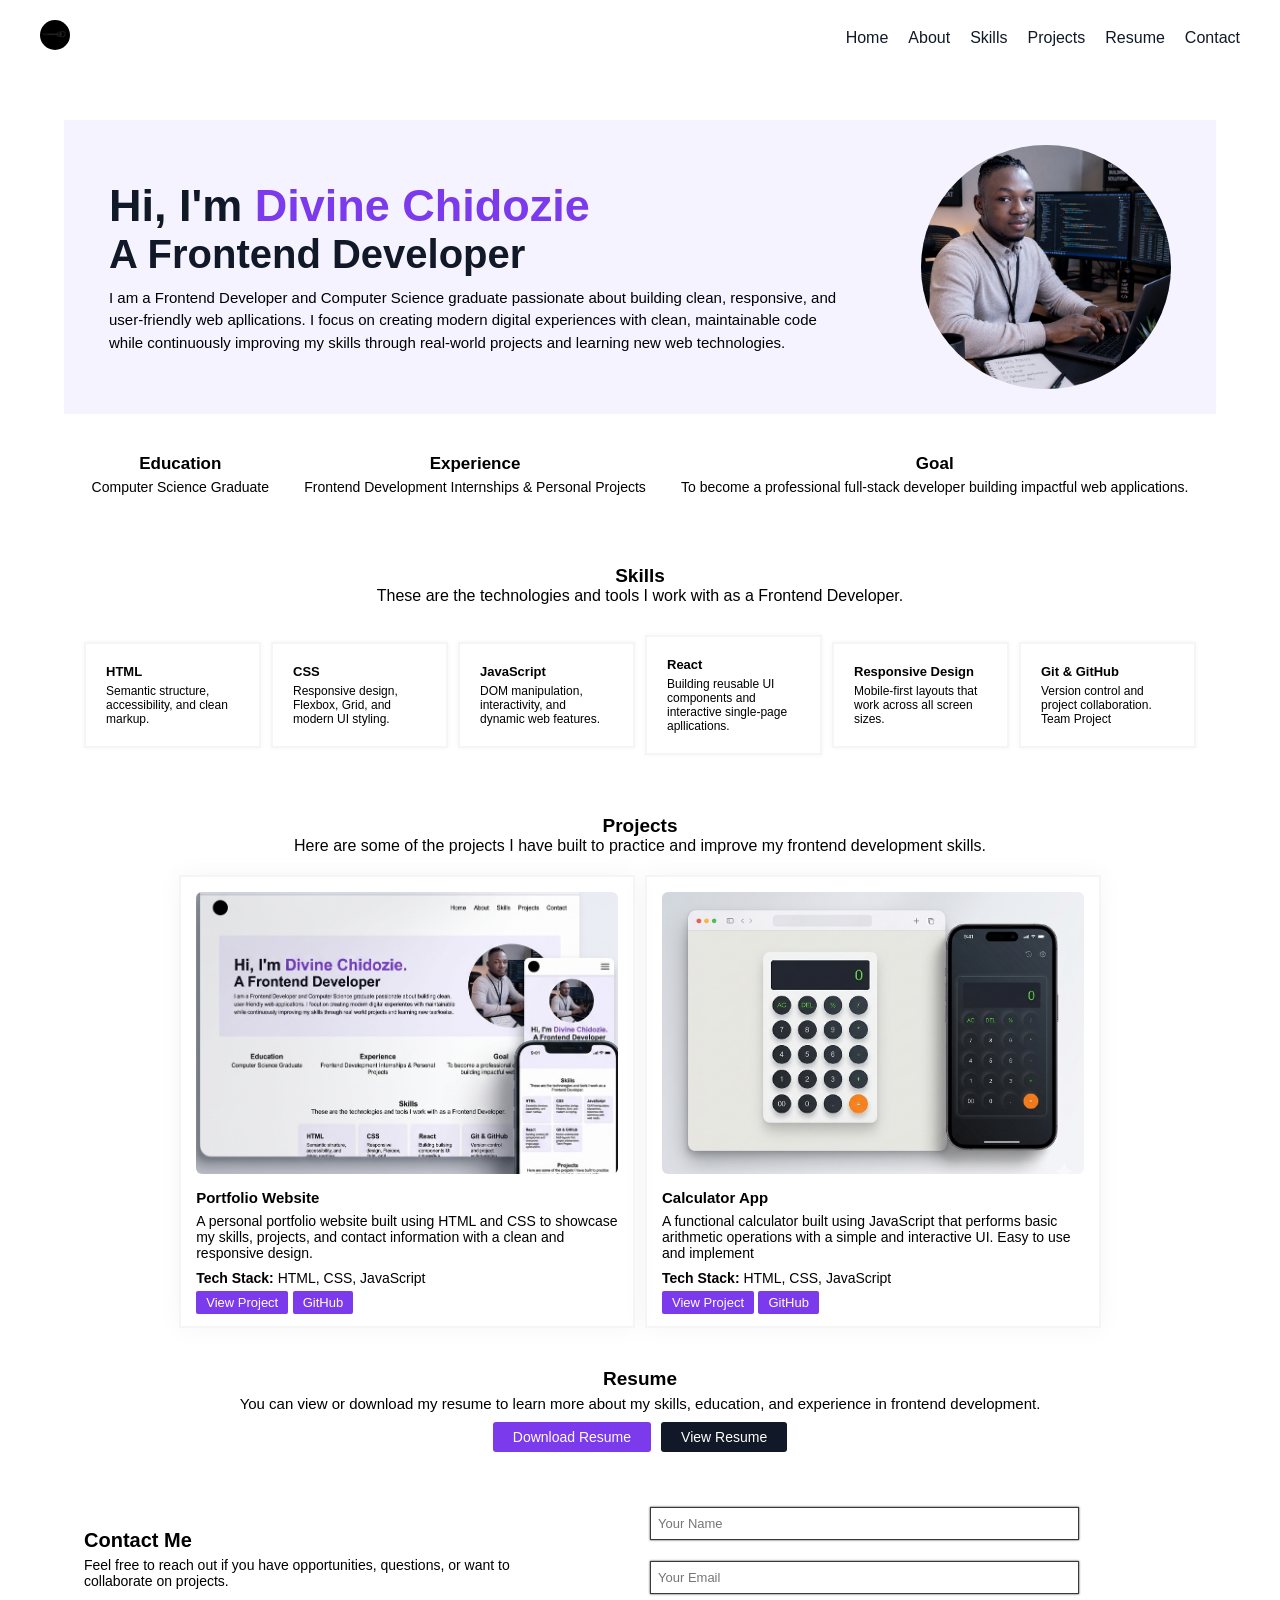
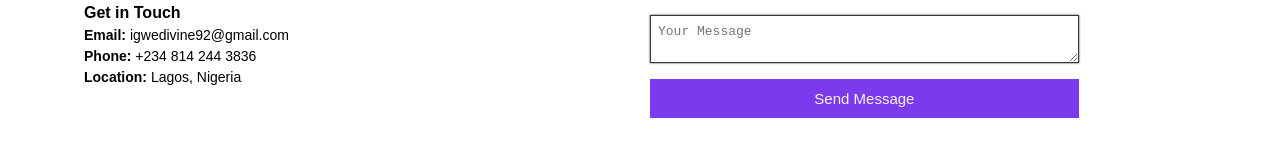
<file: Portfolio-Website/index.html>
<!doctype html>
<html lang="en">
  <head>
    <meta charset="UTF-8" />
    <meta name="viewport" content="width=device-width, initial-scale=1.0" />
    <link href="https://unpkg.com/aos@2.3.4/dist/aos.css" rel="stylesheet" />
    <link rel="stylesheet" href="styles.css" />
    <link rel="stylesheet" href="mediaquery/mediaquery.css" />
    <title>CodeAlpha Internship | Portfolio Website</title>
  </head>
  <body>
    <div class="container">
      <!-- *** Header Section *** -->
      <header class="header-menu" id="headerMenu">
        <div id="nav-header" class="header-container">
          <a href="index.html" data-aos="zoom" class="index-home-logo">
            <span id="nav-logo" class="header-logo">
              <img
                src="images/Porfolio-logo.png"
                alt="Portfolio Website Logo"
              />
            </span>
          </a>

          <nav class="header-nav">
            <ul>
              <li><a class="nav-list-item" href="index.html">Home</a></li>
              <li><a class="nav-list-item" href="#about">About</a></li>
              <li><a class="nav-list-item" href="#skills">Skills</a></li>
              <li><a class="nav-list-item" href="#projects">Projects</a></li>
              <li><a class="nav-list-item" href="#resume">Resume</a></li>
              <li><a class="nav-list-item" href="#contact">Contact</a></li>
            </ul>
          </nav>
        </div>

        <div class="mobile-menu-container">
          <!-- Mobile Menu Toggler -->
          <div class="hamburger-menu" id="menu">
            <span class="menu-span"></span>
            <span class="menu-span"></span>
            <span class="menu-span"></span>
          </div>

          <!-- Mobile menu nav link -->
          <nav>
            <ul class="mobile-menu" id="mobileMenu">
              <li><a href="index.html">Home</a></li>
              <li><a href="#about">About</a></li>
              <li><a href="#skills">Skills</a></li>
              <li><a href="#projects">Projects</a></li>
              <li><a href="#resume">Resume</a></li>
              <li><a href="#contact">Contact</a></li>
            </ul>
          </nav>
        </div>
      </header>

      <main>
        <section id="about" class="about-section" data-aos="fade-down">
          <div class="about-container">
            <div class="about-description-container">
              <h2>
                Hi, I'm <span class="inner-heading">Divine Chidozie</span>
              </h2>
              <h2 class="about-second-heading">A Frontend Developer</h2>
              <p>
                I am a Frontend Developer and Computer Science graduate
                passionate about building clean, responsive, and user-friendly
                web apllications. I focus on creating modern digital experiences
                with clean, maintainable code while continuously improving my
                skills through real-world projects and learning new web
                technologies.
              </p>

              <!-- <p class="second-desc-para">
                I specialize in creating simple and efficient user interfaces
                using HTML, CSS, and JavaScript. My focus is on writing clean
                code, improving user experience, and building websites that work
                smoothly across all devices.
              </p> -->
            </div>

            <div class="about-heading-container img">
              <img
                src="images/Divine-Chidozie-codealpha-internship-image.png"
                alt="Divine Chidozie Image"
              />
            </div>
          </div>

          <div id="about" class="about-details">
            <div>
              <h3>Education</h3>
              <p>Computer Science Graduate</p>
            </div>

            <div>
              <h3>Experience</h3>
              <p>Frontend Development Internships & Personal Projects</p>
            </div>

            <div>
              <h3>Goal</h3>
              <p>
                To become a professional full-stack developer building impactful
                web applications.
              </p>
            </div>
          </div>
        </section>

        <!-- *** Skills Section *** -->
        <section
          id="skills"
          class="skills-section"
          data-aos="fade-up"
          data-aos-delay="200"
        >
          <div class="skills-heading-desc">
            <h2>Skills</h2>
            <p>
              These are the technologies and tools I work with as a Frontend
              Developer.
            </p>
          </div>

          <div class="skills-container">
            <div class="skill-card">
              <h3>HTML</h3>
              <p>Semantic structure, accessibility, and clean markup.</p>
            </div>

            <div class="skill-card">
              <h3>CSS</h3>
              <p>Responsive design, Flexbox, Grid, and modern UI styling.</p>
            </div>

            <div class="skill-card">
              <h3>JavaScript</h3>
              <p>DOM manipulation, interactivity, and dynamic web features.</p>
            </div>

            <div class="skill-card">
              <h3>React</h3>
              <p>
                Building reusable UI components and interactive single-page
                apllications.
              </p>
            </div>

            <div class="skill-card">
              <h3>Responsive Design</h3>
              <p>Mobile-first layouts that work across all screen sizes.</p>
            </div>

            <div class="skill-card">
              <h3>Git & GitHub</h3>
              <p>Version control and project collaboration. Team Project</p>
            </div>
          </div>
        </section>

        <!-- *** Projects Section *** -->
        <section
          id="projects"
          class="projects-section"
          data-aos="fade-up"
          data-aos-delay="400"
        >
          <div class="projects-heading-desc">
            <h2>Projects</h2>
            <p>
              Here are some of the projects I have built to practice and improve
              my frontend development skills.
            </p>
          </div>

          <div class="projects-container">
            <!-- Project 1 -->
            <div class="project-card">
              <img
                class="project-img"
                src="images/codealpha-portfolio-wesbite.png"
                alt="Code Alpha Internship Portfolio Website Project"
              />
              <h3>Portfolio Website</h3>
              <p>
                A personal portfolio website built using HTML and CSS to
                showcase my skills, projects, and contact information with a
                clean and responsive design.
              </p>

              <p><strong>Tech Stack:</strong> HTML, CSS, JavaScript</p>
              <div class="project-links">
                <a
                  id="live-demo-link-1"
                  class="live-demo"
                  href="https://code-alpha-internship-portfolio-web.vercel.app/"
                  >View Project</a
                >
                <a
                  id="github-link-1"
                  class="github"
                  href="https://github.com/Divine-Chidozie/CodeAlpha-internship-Portfolio-website"
                  >GitHub</a
                >
              </div>
            </div>

            <!-- Project 2 -->
            <div class="project-card">
              <img
                class="project-img"
                src="images/codealpha-calculator.png"
                alt="Code Alpha Internship Calculator Project"
              />
              <h3>Calculator App</h3>
              <p>
                A functional calculator built using JavaScript that performs
                basic arithmetic operations with a simple and interactive UI.
                Easy to use and implement
              </p>
              <p><strong>Tech Stack:</strong> HTML, CSS, JavaScript</p>
              <div class="project-links">
                <a
                  id="live-demo-link-2"
                  class="live-demo"
                  href="https://code-alpha-internship-calculator-ch.vercel.app/"
                  >View Project</a
                >
                <a
                  id="github-link-2"
                  class="github"
                  href="https://github.com/Divine-Chidozie/CodeAlpha-internship-calculator"
                  >GitHub</a
                >
              </div>
            </div>
          </div>
        </section>

        <!-- *** Resume Section *** -->
        <section
          id="resume"
          class="resume-section"
          data-aos="fade-up"
          data-aos-delay="600"
        >
          <h2>Resume</h2>

          <p>
            You can view or download my resume to learn more about my skills,
            education, and experience in frontend development.
          </p>

          <div class="resume-actions">
            <a href="#" class="resume-button primary-resume" download>
              Download Resume
            </a>
            <a href="#" id="view-resume" class="resume-button secondary-resume">
              View Resume
            </a>
          </div>
        </section>
      </main>

      <footer id="contact">
        <!-- *** Contact Section *** -->
        <section
          class="contact-section"
          data-aos="fade-up"
          data-aos-delay="400"
        >
          <div class="contact-container">
            <h2>Contact Me</h2>
            <p>
              Feel free to reach out if you have opportunities, questions, or
              want to collaborate on projects.
            </p>
            <!-- Contact Info -->
            <div class="contact-info">
              <h3>Get in Touch</h3>

              <p><strong>Email:</strong> igwedivine92@gmail.com</p>
              <p><strong>Phone:</strong> +234 814 244 3836</p>
              <p><strong>Location:</strong> Lagos, Nigeria</p>
            </div>
          </div>

          <!-- Contact Form -->
          <form id="form" class="contact-form">
            <input id="name-input" type="text" placeholder="Your Name" />
            <span id="nameError" class="name-error error"></span>

            <input id="email-input" type="email" placeholder="Your Email" />
            <span id="emailError" class="email-error error"></span>

            <textarea
              id="textarea-input"
              placeholder="Your Message"
              rows="2"
            ></textarea>
            <span id="textareaError" class="textarea-error-error error"></span>

            <button class="send-message" type="submit">Send Message</button>
          </form>
        </section>
      </footer>
    </div>

    <script src="https://unpkg.com/aos@2.3.4/dist/aos.js"></script>

    <script>
      AOS.init({
        duration: 1000,
        easing: "ease-in-out",
        once: true,
      });
    </script>

    <script src="script.js"></script>
  </body>
</html>
</file>
<file: Portfolio-Website/styles.css>
:root {
  --background-color: #ffffff;
  --color: #303030;
  --primar-color: green;
  --secondary-color: red;
  --header-logo-color: #ffffff;
}

* {
  margin: 0;
  padding: 0;
  box-sizing: border-box;
}

html {
  scroll-behavior: smooth;
}

body {
  font-family: Arial, Helvetica, sans-serif;
  background-color: var(--background-color);
}

.container {
  width: 90%;
  max-width: 1200px;
  margin: 0 auto;
}

header {
  position: fixed;
  top: 0;
  left: 0;
  right: 0;
  z-index: 1000;
}

.header-container {
  display: flex;
  justify-content: space-between;
  align-items: center;
  padding: 20px;
  margin: 0 20px;
}

.index-home-logo {
  text-decoration: none !important;
  font-size: 22px !important;
}

.header-logo {
  cursor: pointer;
  color: oklch(49.6% 0.265 301.924);
  font-weight: 600 !important;
}

.header-logo img {
  width: 30px;
  border-radius: 50%;
}

.header-nav ul {
  display: flex;
  justify-content: center;
  align-items: center;
  gap: 20px;
}

.header-nav ul li {
  list-style-type: none;
}

.header-nav ul li a {
  text-decoration: none;
  color: #111827;
  font-size: 16px;
}

.header-nav ul li a:hover {
  color: oklch(49.6% 0.265 301.924);
  transition: 0.3s ease-in;
}

.hamburger-menu {
  display: none;
  /* z-index: 2000; */
}

.mobile-menu {
  display: none;
}

main {
  margin-top: 120px;
}

.about-container {
  display: flex;
  justify-content: space-between;
  align-items: center;
  flex-wrap: wrap;
  padding: 25px;
  margin-bottom: 20px;
  /* background: radial-gradient(circle, rgb(248, 248, 255), rgb(222, 205, 247)); */
  background-color: #f5f3ff;
}

.about-description-container {
  display: flex;
  width: 70%;
  flex-direction: column;
  padding: 10px 20px;
  flex-grow: 1;
  flex-basis: 200;
}

.about-description-container h2 {
  font-size: 45px;
  font-weight: 600;
  margin-bottom: 10px;
  color: #111827;
}

.inner-heading {
  /* color: oklch(49.6% 0.265 301.924); */
  color: #7c3aed;
}

.about-second-heading {
  margin-top: -10px;
  color: #111827;
  font-size: 40px !important;
}

.about-description-container p {
  font-size: 15px;
  line-height: 1.5;
  width: 95%;
}

.about-heading-container {
  display: flex;
  flex-direction: column;
  justify-content: flex-start;
  align-items: center;
  flex-grow: 1;
  flex-basis: 200;
}

.about-heading-container img {
  width: 250px;
  border-radius: 50%;
  height: inherit;
  object-fit: contain;
}

.about-details {
  /* background-color: green; */
  display: flex;
  padding: 10px;
  justify-content: center;
  align-items: center;
  flex-wrap: wrap;
  margin-top: 20px;
  margin-bottom: 25px;
}

.about-details div {
  display: flex;
  flex-direction: column;
  justify-content: space-between;
  align-items: center;
  padding: 10px;
  gap: 5px;
  flex-grow: 1;
  flex-basis: 200;
}

.about-details div h3 {
  font-size: 17px;
}

.about-details div p {
  font-size: 14px;
}

.skills-heading-desc,
.projects-heading-desc {
  margin: 0 auto;
  display: flex;
  flex-direction: column;
  justify-content: center;
  align-items: center;
  padding: 10px 0;
}

.skills-section {
  margin-top: 35px;
}

.skills-heading-desc h2,
.projects-heading-desc h2 {
  margin-top: 5px;
  font-size: 19px;
}

.skills-container {
  display: flex;
  flex-wrap: wrap;
  gap: 10px;
  padding: 20px;
  justify-content: center;
  align-items: center;
}

.skill-card {
  box-shadow: 0px 0px 5px whitesmoke;
  border: 2px solid whitesmoke;
  flex: 1;
  flex-basis: 200;
  padding: 20px;
  cursor: pointer;
}

.skill-card:hover {
  background-color: oklch(49.6% 0.265 301.924);
  transition: 0.3s ease-in;
  color: white;
}

.skill-card h3 {
  font-size: 13px;
}

.skill-card p {
  font-size: 12px;
  margin-top: 5px;
}

.projects-section {
  margin-top: 25px;
}

.projects-heading-desc {
  margin-bottom: 10px;
}
.projects-container {
  /* background-color: grey; */
  display: flex;
  flex-wrap: wrap;
  justify-content: space-between;
  align-items: center;
  width: 80%;
  gap: 10px;
  margin: 0 auto;
}

.project-card {
  display: flex;
  flex-direction: column;
  justify-content: space-between;
  align-items: flex-start;
  flex: 1;
  flex-basis: 200;
  gap: 5px;
  padding: 15px;
  box-shadow: 0px 0px 25px whitesmoke;
  border: 2px solid whitesmoke;
}

.project-img {
  width: 100%;
  object-fit: contain;
  border-radius: 6px;
  margin-bottom: 10px;
}

.project-card h3 {
  font-size: 15px;
}

.project-card p {
  font-size: 14px;
  margin: 2px 0;
  /* max-width: 500px; */
}

.project-links a {
  text-decoration: none;
  font-size: 13px;
  color: blue;
}

.live-demo,
.github {
  background-color: #7c3aed;
  padding: 4px 10px;
  color: white !important;
  border-radius: 2px;
}

.resume-section {
  display: flex;
  flex-direction: column;
  text-align: center;
  flex-wrap: wrap;
  margin-top: 25px;
  margin-bottom: 10px;
}

.resume-section h2 {
  margin-top: 15px;
  margin-bottom: 5px;
  font-size: 19px;
}

.resume-section p {
  font-size: 15px;
  margin-bottom: 5px;
}

.resume-actions {
  display: flex;
  flex: 1;
  flex-grow: 200;
  justify-content: center;
  align-items: center;
  margin-top: 5px;
  margin-bottom: 10px;
  gap: 10px;
}

.resume-button {
  font-size: 14px;
  text-decoration: none;
  padding: 7px 20px;
  border-radius: 3px;
}

.primary-resume {
  color: #fff;
  background-color: #7c3aed;
}

.primary-resume:hover {
  background-color: #7c5aed;
  transition: 0.3s ease-in;
}

.secondary-resume {
  background-color: #111827;
  color: #fff;
}

.secondary-resume:hover {
  background: white;
  color: #303030;
  transition: 0.3s ease-in-out;
}

footer {
  margin-top: 10px;
}

.contact-section {
  display: flex;
  padding: 20px;
  justify-content: space-between;
  align-items: center;
  flex-wrap: wrap;
}

.contact-container {
  display: flex;
  flex-direction: column;
  align-items: flex-start;
  /* background-color: red; */
  width: 50%;
}

.contact-container h2 {
  font-size: 20px;
}

.contact-container p {
  margin: 5px 0;
  width: 85%;
  font-size: 14px;
}

.contact-info {
  margin-top: 10px;
}

.contact-info h3 {
  font-size: 16px;
}

.contact-info p {
  width: 100%;
}

.contact-form {
  width: 50%;
  display: flex;
  flex-direction: column;
  padding: 10px;
}

.contact-form input,
textarea {
  font-size: 13px;
  padding: 8px 20px;
  padding-left: 7px;
  border: 1px solid #383838;
  outline: none;
  margin: 5px 0px;
  width: 80%;
  /* border-radius: 4px; */
  box-shadow: 0px 0px 2px #383838;
}

.send-message {
  background-color: #7c3aed;
  width: 80%;
  align-items: flex-start;
  padding: 10px 20px;
  outline: none;
  color: whitesmoke;
  border: 1px solid #7c3aed;
  font-size: 15px;
  cursor: pointer;
}

.send-message:hover {
  background-color: #7c5ead;
  border: 1px solid #7c5ead;
  transition: 0.3s ease-in;
}

.error {
  color: rgb(227, 41, 41);
  font-size: 12px;
  font-weight: 600;
  margin-bottom: 10px;
  margin-top: 1px;
}
</file>
<file: Portfolio-Website/mediaquery/mediaquery.css>
@media screen and (max-width: 1440px) {
  .about-container {
    display: flex !important;
    flex-direction: row !important;
    justify-content: space-between !important;
    align-items: center;
  }

  .about-details {
    display: flex;
    justify-content: space-between;
    align-items: center;
    flex-flow: row;
  }
}

@media screen and (max-width: 768px) {
  .about-container {
    display: flex;
    justify-content: center;
    align-items: center;
  }

  .about-description-container {
    text-align: center;
  }

  .about-description-container h2 {
    font-size: 27px;
  }

  .about-description-container p,
  .second-desc-para,
  .about-details p {
    width: 100%;
    text-align: center;
  }

  .about-details {
    /* background-color: black; */
    /* color: wheat; */
    display: flex;
    flex-direction: column;
    gap: 5px;
  }

  .about-details div {
    width: 100%;
    /* border: 2px solid red; */
  }

  .skills-container,
  .skill-card,
  .projects-container,
  .project-card {
    display: flex;
    flex-direction: column;
    justify-content: center;
    align-items: center;
    width: 100%;
  }
}

@media screen and (max-width: 600px) {
  .header-menu {
    display: flex;
    justify-content: space-between;
    align-items: center;
    padding: 0;
    margin: 0;
  }

  .about-details,
  .skills-section,
  .projects-container,
  .resume-section,
  .contact-section {
    width: 90%;
    max-width: 1200px;
    margin: auto;
  }
  .header-logo {
    font-size: 14px;
    width: 100%;
  }

  .header-nav {
    display: none;
  }

  .hamburger-menu {
    width: 25px;
    height: 20px;
    display: flex;
    flex-direction: column;
    justify-content: space-around;
    margin-right: 50px;
    cursor: pointer;
  }

  .hamburger-menu span {
    display: block;
    height: 4px;
    background-color: oklch(49.6% 0.265 301.924);
    border-radius: 2px;
  }

  .mobile-menu {
    display: none;
    list-style-type: none;
    padding: 0;
    margin: 0;
    background-color: #ffffff;
    position: absolute; /* for overlay effect*/
    top: 60px;
    left: 0;
    width: 100%;
  }

  .mobile-menu li {
    padding: 10px;
  }

  .mobile-menu li a {
    text-decoration: none;
    color: black;
    font-weight: 600;
    font-size: 15px;
    margin: 0 5px;
  }

  /* Show menu when active */
  .mobile-menu.active {
    display: block;
  }

  main {
    margin-top: 105px;
  }

  h2,
  h3,
  h4 {
    font-size: 14px !important;
  }

  p {
    font-size: 13px !important;
  }

  .about-container {
    display: flex;
    justify-content: center;
    align-items: center;
  }

  .about-description-container {
    text-align: center;
  }

  .about-description-container h2,
  .about-second-heading {
    font-size: 22px !important;
  }

  .about-description-container p,
  .second-desc-para,
  .about-details p {
    width: 100%;
    text-align: center;
  }

  .skills-heading-desc p {
    text-align: center;
  }

  .skills-container,
  .skill-card,
  .projects-container,
  .project-card {
    display: flex;
    flex-direction: column;
    justify-content: center;
    align-items: center;
    width: 100%;
  }

  .projects-heading-desc p {
    text-align: center;
  }

  .resume-actions {
    display: flex;
    justify-content: center;
    align-items: center;
    flex-direction: column;
  }

  .contact-section {
    flex-direction: column;
    width: 100%;
  }

  .contact-container,
  .contact-form {
    width: 100%;
  }

  .contact-form input,
  .contact-form textarea,
  .send-message {
    width: 100%;
  }

  .contact-form {
    padding: 0;
    margin-top: 20px;
  }
}
</file>
